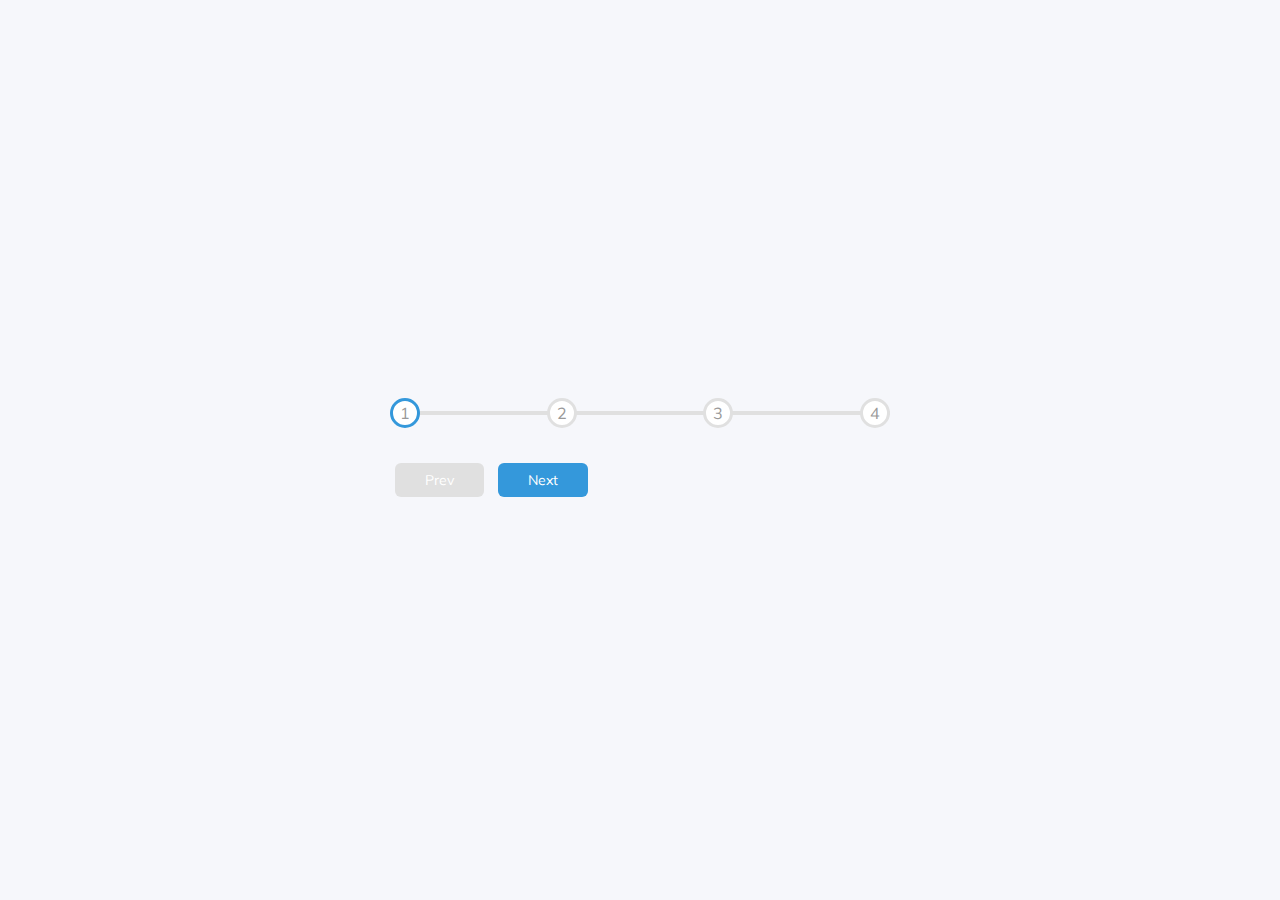
<file: ProgressTracker/index.html>
<!DOCTYPE html>
<html lang="en">
  <head>
    <meta charset="UTF-8" />
    <meta http-equiv="X-UA-Compatible" content="IE=edge" />
    <meta name="viewport" content="width=device-width, initial-scale=1.0" />
    <link rel="stylesheet" href="style.css" />
    <title>Progress Steps</title>
  </head>
  <body>
    <div class="container">
      <div class="progress-container">
        <div class="progress" id="progress"></div>
        <div class="circle active">1</div>
        <div class="circle">2</div>
        <div class="circle">3</div>
        <div class="circle">4</div>
      </div>
      <button class="btn" id="prev" disabled>Prev</button>
      <button class="btn" id="next">Next</button>
    </div>
  </body>

  <script src="script.js"></script>
</html>
</file>
<file: ProgressTracker/style.css>
@import url("https://fonts.googleapis.com/css2?family=Muli&display=swap");

:root {
  --line-border-fill: #3498db;
  --line-border-empty: #e0e0e0;
}

* {
  box-sizing: border-box;
}

body {
  font-family: "Muli", sans-serif;
  background-color: #f6f7fb;
  display: flex;
  flex-direction: column;
  align-items: center;
  justify-content: center;
  height: 100vh;
  overflow: hidden;
  margin: 0;
}

.content {
  text-align: center;
}

.progress-container {
  display: flex;
  justify-content: space-between;
  position: relative;
  margin-bottom: 30px;
  max-width: 100%;
  width: 500px;
}

.progress-container::before {
  content: "";
  background-color: var(--line-border-empty);
  position: absolute;
  top: 50%;
  left: 0;
  transform: translateY(-50%);
  height: 4px;
  width: 100%;
  z-index: -1;
}

.progress {
  background-color: var(--line-border-fill);
  position: absolute;
  top: 50%;
  left: 0;
  transform: translateY(-50%);
  height: 4px;
  width: 0%;
  z-index: -1;
  transition: 0.4s ease;
}

.circle {
  background-color: #fff;
  color: #999;
  border-radius: 50%;
  height: 30px;
  width: 30px;
  display: flex;
  align-items: center;
  justify-content: center;
  border: 3px solid var(--line-border-empty);
  transition: 0.4s ease;
}

.circle.active {
  border-color: var(--line-border-fill);
}

.btn {
  background-color: var(--line-border-fill);
  color: #fff;
  border: 0;
  border-radius: 6px;
  cursor: pointer;
  font-family: inherit;
  padding: 8px 30px;
  margin: 5px;
  font-size: 14px;
}

.btn:active {
  transform: scale(0.98);
}

.btn:focus {
  outline: 0;
}

.btn:disabled {
  background-color: var(--line-border-empty);
  cursor: not-allowed;
}
</file>
